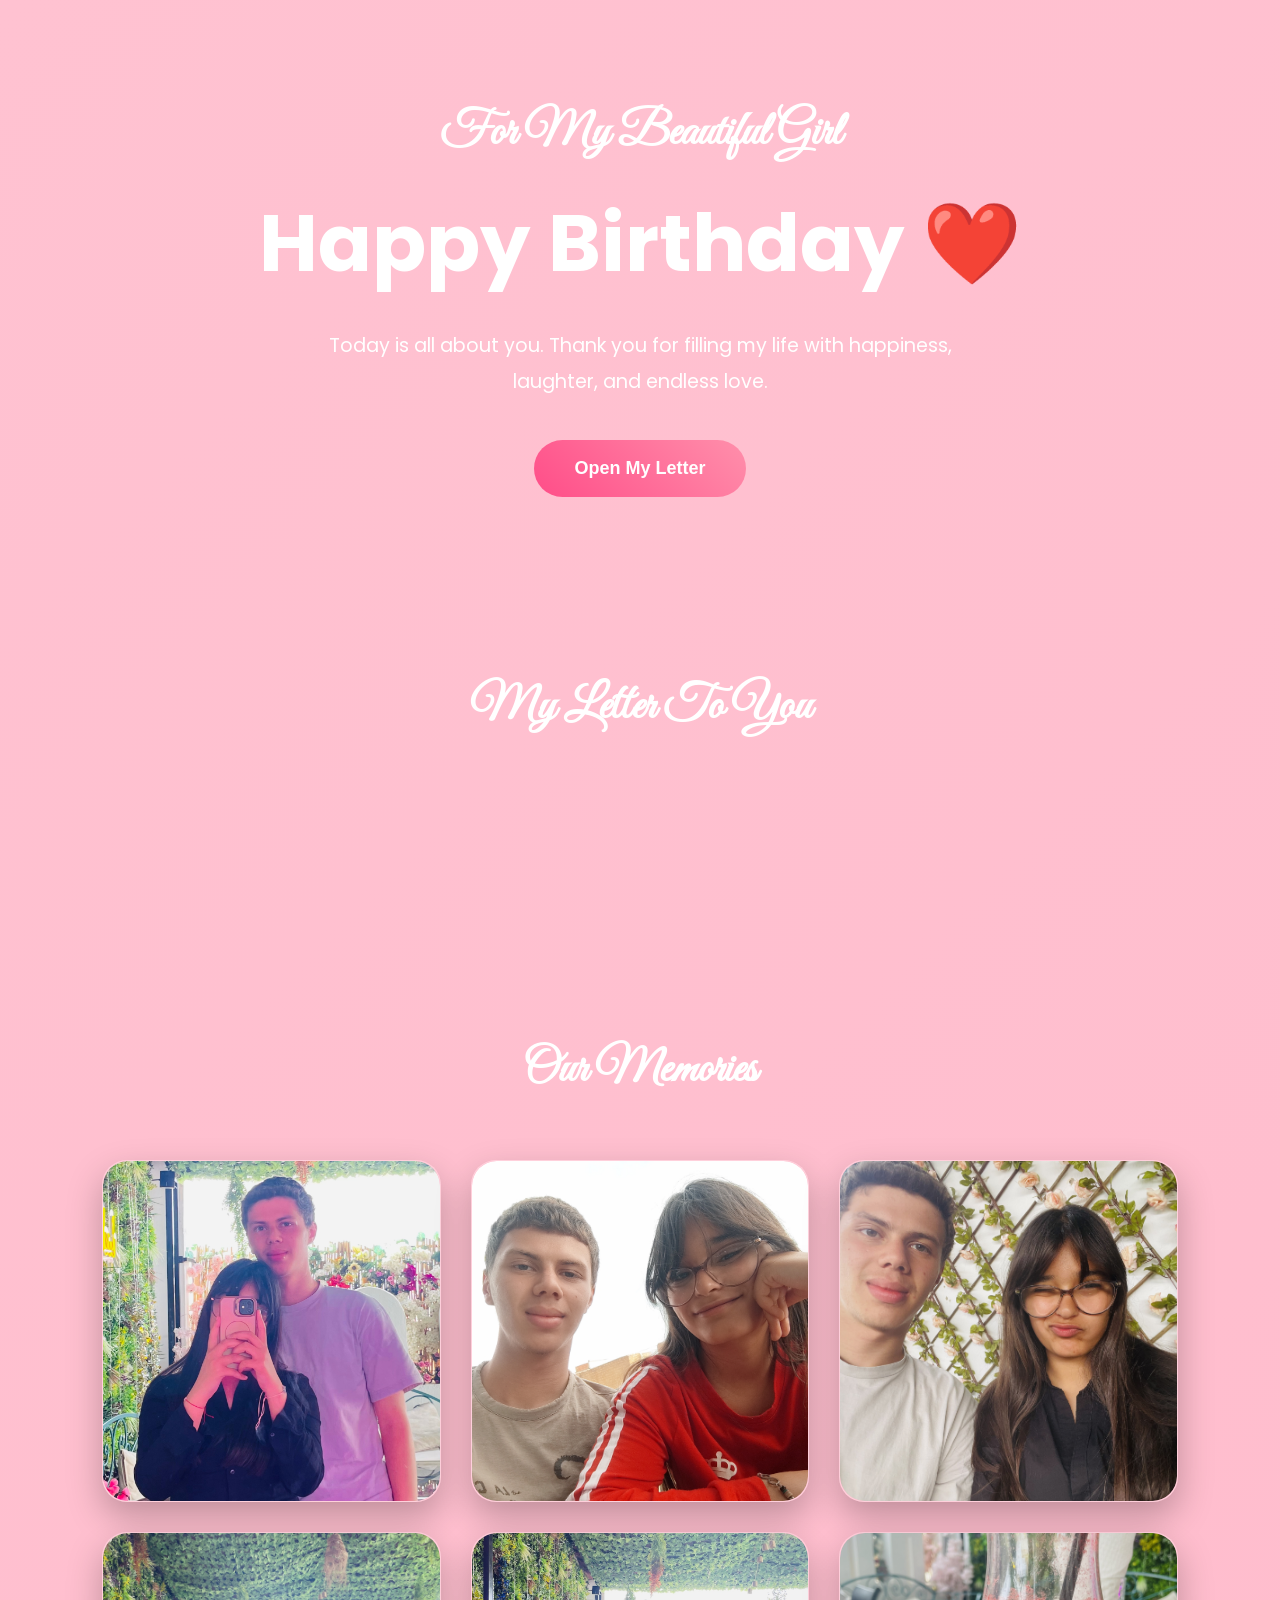
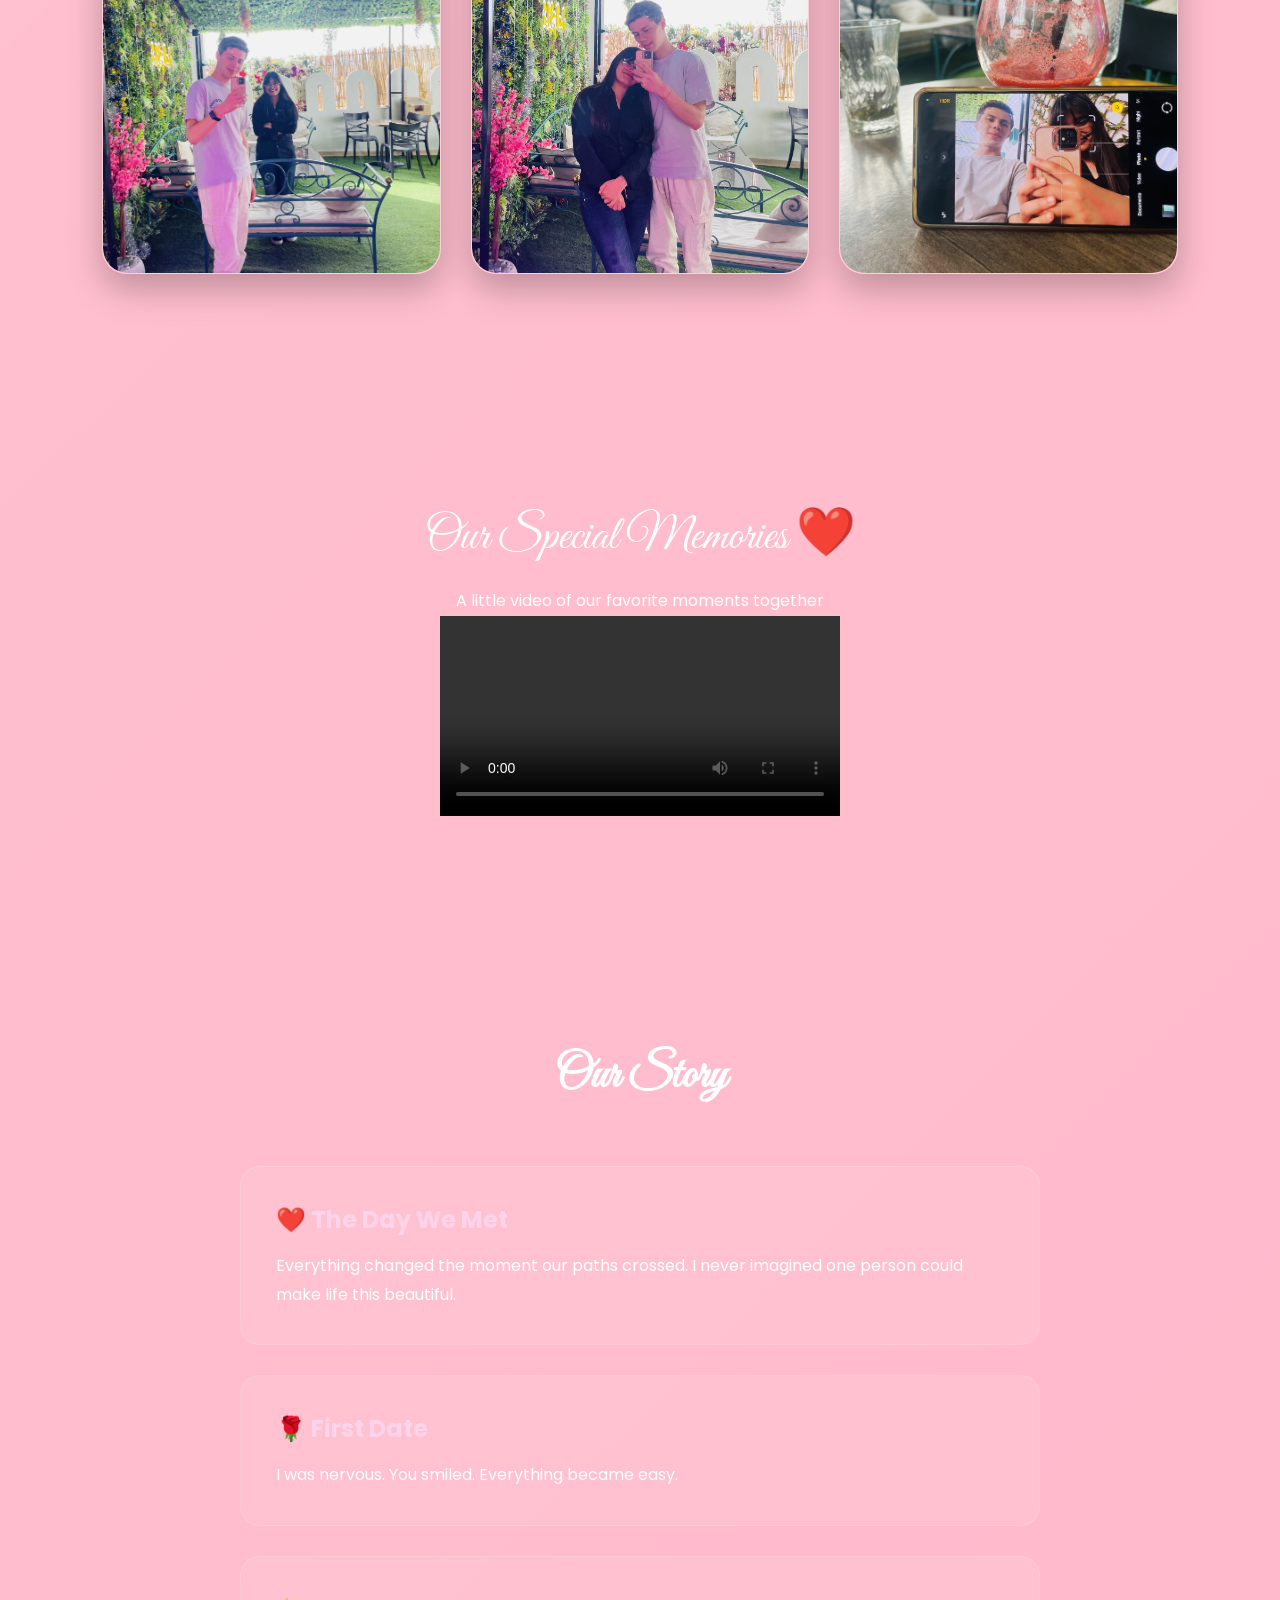
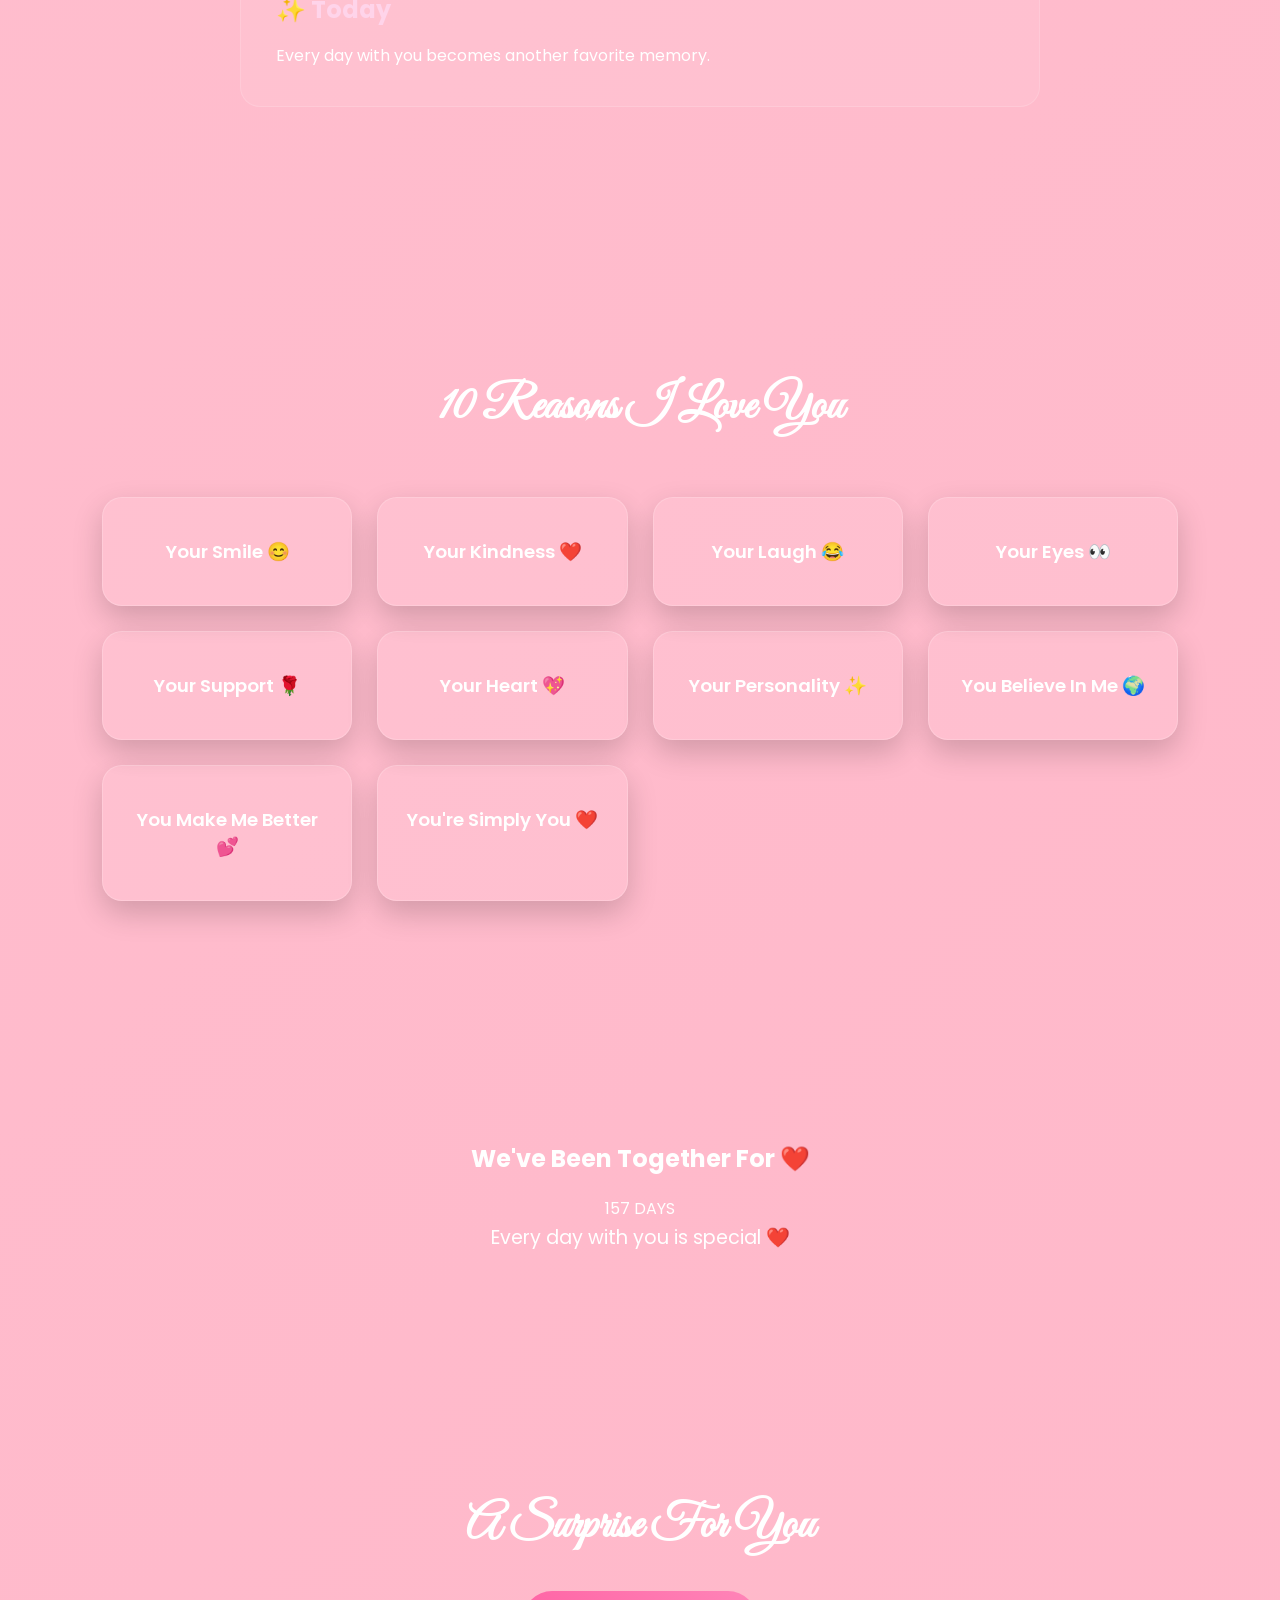
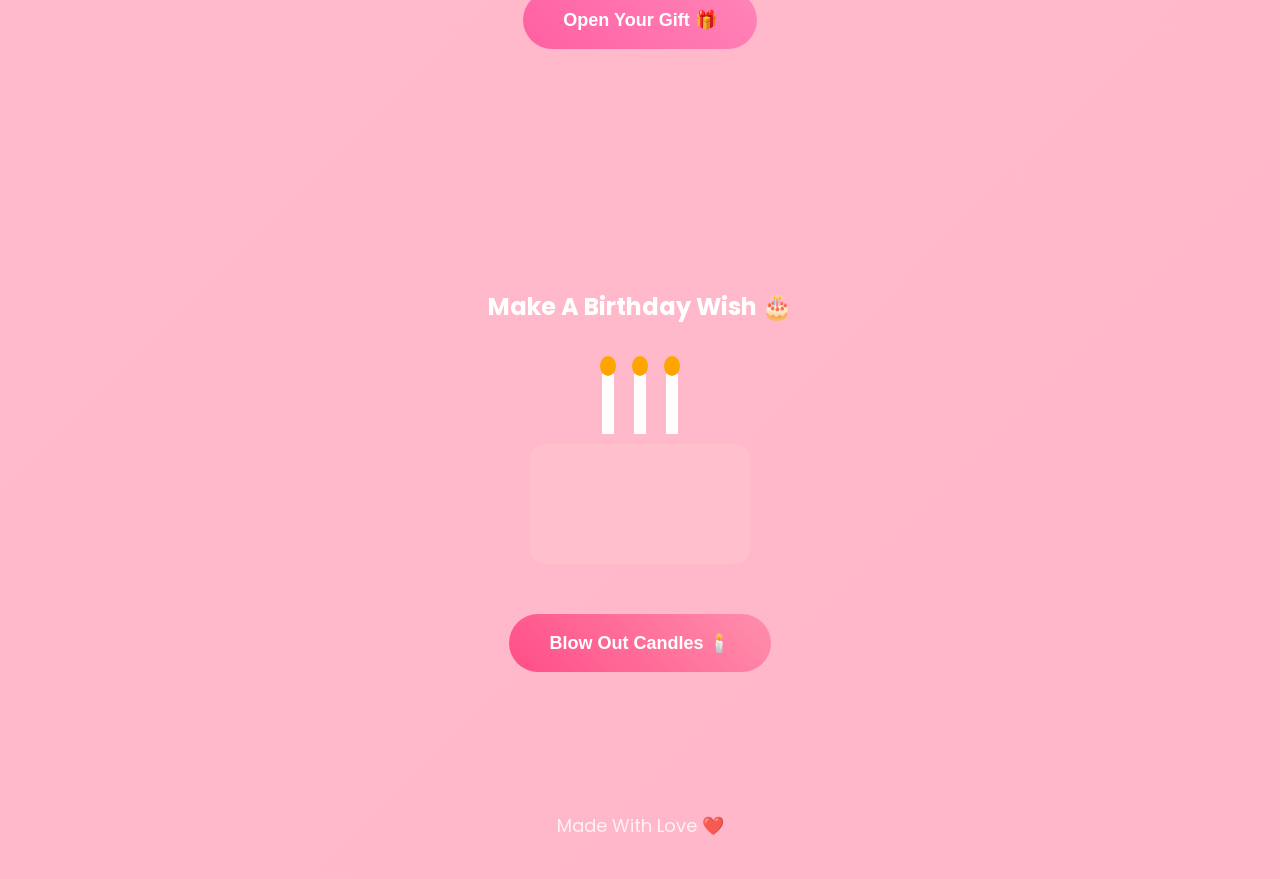
<file: index.html>
<!DOCTYPE html>
<html lang="en">
<head>
    <meta charset="UTF-8">
    <meta name="viewport" content="width=device-width, initial-scale=1.0">
    <title>Happy Birthday ❤️</title>
    <link rel="preconnect" href="https://fonts.googleapis.com">
    <link rel="preconnect" href="https://fonts.gstatic.com" crossorigin>
    <link href="https://fonts.googleapis.com/css2?family=Great+Vibes&family=Poppins:wght@300;400;600;700&display=swap" rel="stylesheet">
    <link rel="stylesheet" href="birthday.css">
    <script src="birthday.js" defer></script>
</head>
<audio id="birthdayMusic" loop>
    <source src="Billie Eilish Khalid lovely.mp3" type="audio/mpeg">
</audio>

<script>
document.addEventListener("click", function startMusic() {
    document.getElementById("birthdayMusic").play();
    document.removeEventListener("click", startMusic);
});
</script>
<div id="lightbox">
    <span id="closeLightbox">&times;</span>
    <img id="lightboxImg">
</div>
<body>

<div id="hearts"></div>

<!-- HERO -->

<section class="hero">

    <h2>For My Beautiful Girl</h2>

    <h1>Happy Birthday ❤️</h1>

    <p>
        Today is all about you.
        Thank you for filling my life with happiness,
        laughter, and endless love.
    </p>

    <button id="openLetterBtn">Open My Letter</button>

<section id="letter">
    
</section>

    <h2>My Letter To You</h2>

    <div class="letter">

        <p id="typing"></p>

    </div>

</section>

<!-- GALLERY -->

<section class="gallery">

<h2>Our Memories</h2>

<div class="photos">

<div class="photo">
<img src="1.jpg">
</div>

<div class="photo">
<img src="2.jpg">
</div>

<div class="photo">
<img src="3.jpg">
</div>

<div class="photo">
<img src="4.jpg">
</div>

<div class="photo">
<img src="5.jpg">
</div>

<div class="photo">
<img src="6.jpg">
</div>

</div>

</section>
    <section class="video-section">

    <h2 class="memory-title">Our Special Memories ❤️</h2>

    <p class="pp">
        A little video of our favorite moments together
    </p>

    <video controls>
        <source src="video.mp4" type="video/mp4">
        Your browser does not support video.
    </video>

</section>

<!-- TIMELINE -->

<section class="timeline">

<h2>Our Story</h2>

<div class="event">

<h3>❤️ The Day We Met</h3>

<p>
Everything changed the moment our paths crossed.
I never imagined one person could make life this beautiful.
</p>

</div>

<div class="event">

<h3>🌹 First Date</h3>

<p>
I was nervous.
You smiled.
Everything became easy.
</p>

</div>

<div class="event">

<h3>✨ Today</h3>

<p>
Every day with you becomes another favorite memory.
</p>

</div>

</section>

<!-- REASONS -->

<section class="reasons">

<h2>10 Reasons I Love You</h2>

<div class="cards">

<div class="card">Your Smile 😊</div>
<div class="card">Your Kindness ❤️</div>
<div class="card">Your Laugh 😂</div>
<div class="card">Your Eyes 👀</div>
<div class="card">Your Support 🌹</div>
<div class="card">Your Heart 💖</div>
<div class="card">Your Personality ✨</div>
<div class="card">You Believe In Me 🌍</div>
<div class="card">You Make Me Better 💕</div>
<div class="card">You're Simply You ❤️</div>

</div>

</section>

<!-- COUNTDOWN -->
    <section class="counter-section">

    <h2>We've Been Together For ❤️</h2>

    <!--<div id="daysTogether">
        Loading...
    </div>-->
    <div>157 DAYS</div>
    <p>
        Every day with you is special ❤️
    </p>

</section>
<!-- SURPRISE -->

<section class="surprise">

<h2>A Surprise For You</h2>

<button id="giftButton">

Open Your Gift 🎁

</button>

<div id="giftMessage">

<h1>🎉 Happy Birthday My Love 🎉</h1>

<p>

I hope this year brings you endless happiness,
good health,
beautiful memories,
and all the dreams you've wished for.

I love you more every single day.

❤️

</p>

</div>

</section>
<section class="cake-section">

    <h2>Make A Birthday Wish 🎂</h2>

    <div class="cake">

        <div class="candles">

            <div class="candle"></div>
            <div class="candle"></div>
            <div class="candle"></div>

        </div>

        <div class="cake-body"></div>

    </div>

    <button id="blowCandles">
        Blow Out Candles 🕯️
    </button>

    <div id="birthdayMessage">

        <p>
            I hope your day is filled with happiness,
            laughter, and beautiful memories.

            Thank you for being the most wonderful person
            in my life ❤️
        </p>

    </div>

</section>
</body>
</html>

<footer>

Made With Love ❤️

</footer>
</file>
<file: birthday.css>
/* ==========================================
   GOOGLE FONT & RESET
========================================== */

*{
    margin:0;
    padding:0;
    box-sizing:border-box;
}

html{
    scroll-behavior:smooth;
}

body{
    font-family:'Poppins',sans-serif;
    color:#ffffff;
    overflow-x:hidden;

    background:linear-gradient(-45deg,
    #ff8fb1,
    #ff6f91,
    #ffb3c6,
    #ffc2d1);

    background-size:400% 400%;
    animation:bgAnimation 12s ease infinite;
}

@keyframes bgAnimation{

0%{
background-position:0% 50%;
}

50%{
background-position:100% 50%;
}

100%{
background-position:0% 50%;
}

}

/* ==========================================
   SECTIONS
========================================== */

section{
    padding:90px 8%;
}

/* ==========================================
   HERO
========================================== */

.hero{

    min-height:100vh;

    display:flex;

    flex-direction:column;

    justify-content:center;

    align-items:center;

    text-align:center;

}

.hero h2{

    font-family:"Great Vibes",cursive;

    font-size:3rem;

    margin-bottom:20px;

    color:white;

}

.hero h1{

    font-size:5rem;

    font-weight:700;

    margin-bottom:25px;

}

.hero p{

    max-width:700px;

    line-height:1.9;

    font-size:1.2rem;

    margin-bottom:40px;

}

/* ==========================================
   BUTTON
========================================== */

button{

padding:18px 40px;

border:none;

border-radius:50px;

font-size:18px;

font-weight:bold;

cursor:pointer;

color:white;

background:linear-gradient(45deg,#ff4d88,#ff8fab);

transition:.35s;

}

button:hover{

transform:translateY(-5px);

box-shadow:0 15px 35px rgba(0,0,0,.25);

}

/* ==========================================
   GLASS CARD
========================================== */

.glass{

margin:80px auto;

max-width:900px;

background:rgba(255,255,255,.12);

backdrop-filter:blur(18px);

border:1px solid rgba(255,255,255,.25);

border-radius:25px;

padding:50px;

box-shadow:0 20px 45px rgba(0,0,0,.18);

}

.glass h2{

text-align:center;

font-family:"Great Vibes",cursive;

font-size:3rem;

margin-bottom:30px;

}

.letter{

font-size:1.15rem;

line-height:2;

text-align:center;

}

/* ==========================================
   LINKS
========================================== */

a{

color:white;

text-decoration:none;

}

img{

display:block;

max-width:100%;

}

/* ==========================================
   FLOATING HEARTS
========================================== */

#hearts {
    position: fixed;
    inset: 0;
    overflow: hidden;
    pointer-events: none;
    z-index: 0;
}

.heart {
    position: absolute;
    top: -50px;
    animation: falling linear forwards;
    user-select: none;
}

@keyframes falling {

    0% {
        transform:
            translateY(-50px)
            translateX(0px)
            rotate(0deg);
        opacity: 0;
    }

    10% {
        opacity: 1;
    }

    50% {
        transform:
            translateY(50vh)
            translateX(40px)
            rotate(180deg);
    }

    100% {
        transform:
            translateY(110vh)
            translateX(-40px)
            rotate(360deg);
        opacity: 0;
    }
}

section,
.hero,
.gallery,
.timeline,
.reasons,
.countdown,
.surprise {
    position: relative;
    z-index: 1;
}

/* ==========================================
   TYPOGRAPHY
========================================== */

h1,h2,h3,h4,h5,h6{

color:white;

}

p{

color:white;

line-height:1.8;

}
/* ==========================================
   GALLERY
========================================== */

.gallery {
    padding: 100px 8%;
    text-align: center;
}

.gallery h2 {
    font-size: 3rem;
    font-family: "Great Vibes", cursive;
    color: white;
    margin-bottom: 60px;
}

.photos {
    display: grid;
    grid-template-columns: repeat(auto-fit, minmax(260px, 1fr));
    gap: 30px;
}

.photo {
    overflow: hidden;
    border-radius: 25px;
    background: rgba(255,255,255,.08);
    backdrop-filter: blur(15px);
    border: 1px solid rgba(255,255,255,.2);
    transition: .4s;
    cursor: pointer;
    box-shadow: 0 15px 35px rgba(0,0,0,.25);
}

.photo img {
    width: 100%;
    height: 340px;
    object-fit: cover;
    display: block;
    transition: .6s;
}

.photo:hover {
    transform: translateY(-12px);
    box-shadow: 0 25px 45px rgba(0,0,0,.35);
}

.photo:hover img {
    transform: scale(1.12);
}
#lightbox {
    display: none;
    position: fixed;
    inset: 0;
    background: rgba(0,0,0,0.9);
    z-index: 9999;
    justify-content: center;
    align-items: center;
}

#lightboxImg {
    max-width: 90%;
    max-height: 90%;
    border-radius: 20px;
}

#closeLightbox {
    position: absolute;
    top: 20px;
    right: 35px;
    color: white;
    font-size: 45px;
    cursor: pointer;
}

/* ==========================================
   TIMELINE
========================================== */

.timeline {
    padding: 100px 8%;
}

.timeline h2 {
    text-align: center;
    color: white;
    font-size: 3rem;
    margin-bottom: 60px;
    font-family: "Great Vibes", cursive;
}

.event {
    max-width: 800px;
    margin: 30px auto;
    padding: 35px;
    border-radius: 20px;
    background: rgba(255,255,255,.08);
    backdrop-filter: blur(18px);
    border: 1px solid rgba(255,255,255,.15);
    transition: .4s;
}

.event:hover {
    transform: translateX(12px);
}

.event h3 {
    color: #ffd4ea;
    margin-bottom: 15px;
    font-size: 1.5rem;
}

.event p {
    color: white;
    line-height: 1.8;
}

/* ==========================================
   REASONS
========================================== */

.reasons {
    padding: 100px 8%;
    text-align: center;
}

.reasons h2 {
    color: white;
    font-size: 3rem;
    margin-bottom: 60px;
    font-family: "Great Vibes", cursive;
}

.cards {
    display: grid;
    grid-template-columns: repeat(auto-fit,minmax(220px,1fr));
    gap: 25px;
}

.card {
    padding: 40px 20px;
    border-radius: 20px;
    background: rgba(255,255,255,.08);
    backdrop-filter: blur(15px);
    border: 1px solid rgba(255,255,255,.18);
    color: white;
    font-size: 1.15rem;
    font-weight: 600;
    transition: .35s;
    cursor: pointer;
    box-shadow: 0 12px 30px rgba(0,0,0,.18);
}

.card:hover {
    transform: translateY(-12px) rotate(-2deg);
    background: rgba(255,255,255,.15);
    box-shadow: 0 20px 40px rgba(0,0,0,.3);
}

/* ==========================================
   FADE-IN ANIMATION
========================================== */

.gallery,
.timeline,
.reasons {
    animation: fadeUp 1s ease both;
}

@keyframes fadeUp {

    from {
        opacity: 0;
        transform: translateY(50px);
    }

    to {
        opacity: 1;
        transform: translateY(0);
    }

}
/* ==========================================
   COUNTDOWN
========================================== */

.countdown {
    padding: 100px 20px;
    text-align: center;
}

.countdown h2 {
    color: white;
    font-size: 2.8rem;
    font-family: "Great Vibes", cursive;
    margin-bottom: 25px;
}

#daysTogether {
    font-size: 4rem;
    color: #FFD6E8;
    font-weight: 700;
    text-shadow: 0 0 20px rgba(255,255,255,.3);
}

/* ==========================================
   SURPRISE
========================================== */

.surprise {
    padding: 100px 20px;
    text-align: center;
}

.surprise h2 {
    color: white;
    font-size: 3rem;
    font-family: "Great Vibes", cursive;
    margin-bottom: 35px;
}

#giftButton {
    padding: 18px 40px;
    border: none;
    border-radius: 50px;
    cursor: pointer;
    font-size: 18px;
    font-weight: bold;
    background: linear-gradient(45deg,#ff5fa2,#ff85b8);
    color: white;
    transition: .3s;
}

#giftButton:hover {
    transform: scale(1.05);
    box-shadow: 0 15px 35px rgba(255,95,162,.4);
}

#giftMessage {
    display: none;
    margin-top: 40px;
    padding: 35px;
    max-width: 800px;
    margin-left: auto;
    margin-right: auto;
    border-radius: 20px;
    background: rgba(255,255,255,.1);
    backdrop-filter: blur(15px);
    border: 1px solid rgba(255,255,255,.2);
}

#giftMessage h1 {
    color: white;
    margin-bottom: 20px;
    font-size: 2.5rem;
}

#giftMessage p {
    color: white;
    line-height: 1.9;
    font-size: 1.15rem;
}

/* ==========================================
   FOOTER
========================================== */

footer {
    text-align: center;
    padding: 40px 20px;
    color: rgba(255,255,255,.8);
    font-size: 18px;
}

/* ==========================================
   SCROLLBAR
========================================== */

::-webkit-scrollbar {
    width: 10px;
}

::-webkit-scrollbar-track {
    background: rgba(255,255,255,.08);
}

::-webkit-scrollbar-thumb {
    background: #ff6fa8;
    border-radius: 10px;
}

/* ==========================================
   MOBILE
========================================== */

@media (max-width: 900px) {

    .hero h1 {
        font-size: 3rem;
    }

    .hero h2 {
        font-size: 2rem;
    }

    .hero p {
        font-size: 1rem;
    }

    .gallery h2,
    .timeline h2,
    .reasons h2,
    .countdown h2,
    .surprise h2 {
        font-size: 2.2rem;
    }

    #daysTogether {
        font-size: 2.7rem;
    }

    .photo img {
        height: 260px;
    }

    .cards {
        grid-template-columns: 1fr;
    }

    .photos {
        grid-template-columns: 1fr;
    }

    .event {
        padding: 25px;
    }
}

/* ==========================================
   SMOOTH SCROLL
========================================== */

html {
    scroll-behavior: smooth;
}




/* ==========================================
   EXTRA ANIMATIONS
========================================== */

.hero h1,
.hero h2,
.hero p,
.hero button {
    animation: fadeInUp 1s ease both;
}

.hero h2 { animation-delay: .2s; }
.hero h1 { animation-delay: .4s; }
.hero p  { animation-delay: .6s; }
.hero button { animation-delay: .8s; }

@keyframes fadeInUp {
    from {
        opacity: 0;
        transform: translateY(40px);
    }

    to {
        opacity: 1;
        transform: translateY(0);
    }
}

/* Floating animation */

.photo,
.card,
.event {
    animation: floatCard 5s ease-in-out infinite;
}

@keyframes floatCard {
    0%,100% {
        transform: translateY(0);
    }

    50% {
        transform: translateY(-8px);
    }
}

/* Selection color */

::selection {
    background: #ff4d88;
    color: white;
}

/* Better focus */

button:focus {
    outline: 3px solid rgba(255,255,255,.5);
    outline-offset: 4px;
}

/* Image corners */

.photo img {
    border-radius: 25px;
}

/* Better spacing */

.timeline,
.gallery,
.reasons,
.countdown,
.surprise {
    margin-top: 40px;
    margin-bottom: 40px;
}



.cake-section{
    text-align:center;
    padding:100px 20px;
}

.cake{
    margin:50px auto;
    width:220px;
}

.candles{
    display:flex;
    justify-content:center;
    gap:20px;
}

.candle{
    width:12px;
    height:60px;
    background:white;
    position:relative;
}

.candle::before{
    content:"";
    position:absolute;
    width:16px;
    height:20px;
    background:orange;
    border-radius:50%;
    top:-18px;
    left:-2px;
    animation:flicker .3s infinite alternate;
}
.candle.blown::before {
    display: none;
}

@keyframes flicker{
    from{transform:scale(1);}
    to{transform:scale(1.15);}
}

.cake-body{
    width:220px;
    height:120px;
    background:pink;
    border-radius:15px;
    margin-top:10px;
}

#birthdayMessage{
    display:none;
    margin-top:40px;
}
.firework {
    position: fixed;
    width: 8px;
    height: 8px;
    border-radius: 50%;
    z-index: 9999;
    pointer-events: none;
}
@keyframes fall {
    from {
        transform: translateY(0);
        opacity: 1;
    }

    to {
        transform: translateY(110vh);
        opacity: 0;
    }
}
.video-section video{
    width:auto;
    height:600px;
    max-height:80vh;
}
.video-section{
    display:flex;
    flex-direction:column;
    align-items:center;
    justify-content:center;
}
.video-section video{
    width:350px;
    height:auto;
}
.video-section video{
    width:min(400px,90vw);
    height:auto;
}
.memory-title{
    font-family:'Great Vibes', cursive;
    color:white;
    text-align:center;
    font-size:3rem;
    font-weight:normal;
    margin-bottom:20px;
}

@media (max-width:768px){
    .memory-title{
        font-size:2rem;
    }
}
.pp {
  text-align: center;
}
.counter-section{
    text-align:center;
    padding:100px 20px;
}

.counter-section h2{
    color:white;
    margin-bottom:20px;
}

#daysTogether{
    font-size:4rem;
    font-weight:bold;
    color:white;
    margin:20px 0;
}

.counter-section p{
    color:white;
    font-size:1.2rem;
}
</file>
